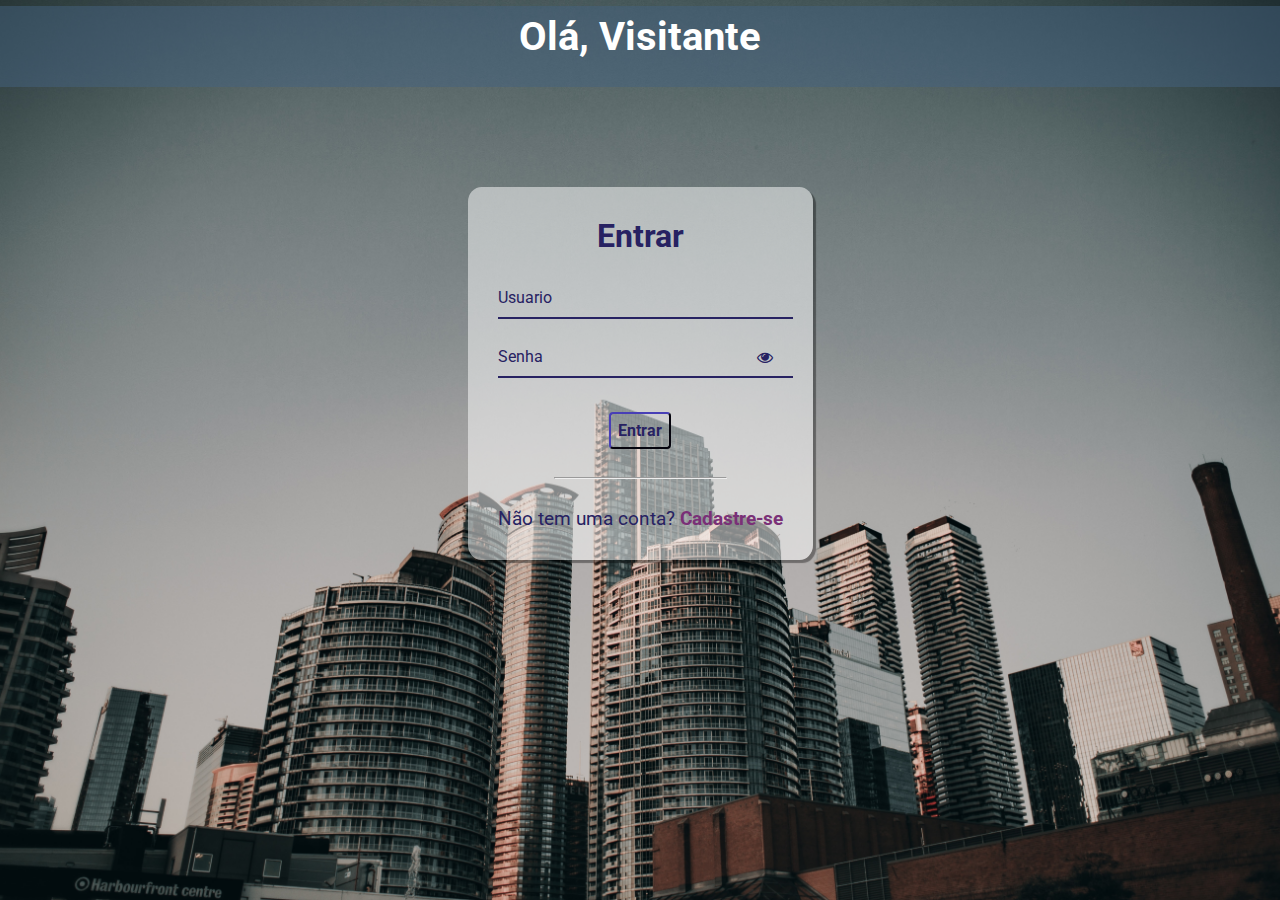
<file: nível 1/index.html>
<!DOCTYPE html>
<html lang="pt-br">
<head>
    <meta charset="UTF-8">
    <meta http-equiv="X-UA-Compatible" content="IE=edge">
    <meta name="viewport" content="width=device-width, initial-scale=1.0">
    <title>Cadastro Usuáro WEB</title>

    <link rel="stylesheet" href="css/style.css">
    <script src="js/index.js" defer></script>

    <link rel="preconnect" href="https://fonts.gstatic.com">
    <link href="https://fonts.googleapis.com/css2?family=Poppins:wght@400;600&display=swap" rel="stylesheet">

    <link rel="stylesheet" href="https://stackpath.bootstrapcdn.com/font-awesome/4.7.0/css/font-awesome.min.css">  

</head>
<body>
    <header>
        <h1>Olá, Visitante</h1>    
    </header>
        
        <body>
        
        <div class='container'>
          <div class='card'>
            <h1> Entrar </h1>
            
            <div id='msgError'></div>
            
            <div class='label-float'>
              <input type='text' id='usuario' paceholder='' required>
              <label id='userLabel' for='usuario'>Usuario</label>
            </div>
            
            <div class='label-float'>
              <input type='password' id='senha' paceholder='' required>
              <label id='senhaLabel' for='senha'>Senha</label>
              <i class="fa fa-eye" aria-hidden="true"></i>
            </div>
            
            <div class='justify-center'>
              <button onclick='entrar()'>Entrar</button>
            </div>
            
            <div class='justify-center'>
              <hr>
            </div>
            
            <p> Não tem uma conta?
              <a href='cadastro.html'> Cadastre-se </a>
            </p>
            
          </div>
          </div>
        </body>
</html>
</file>
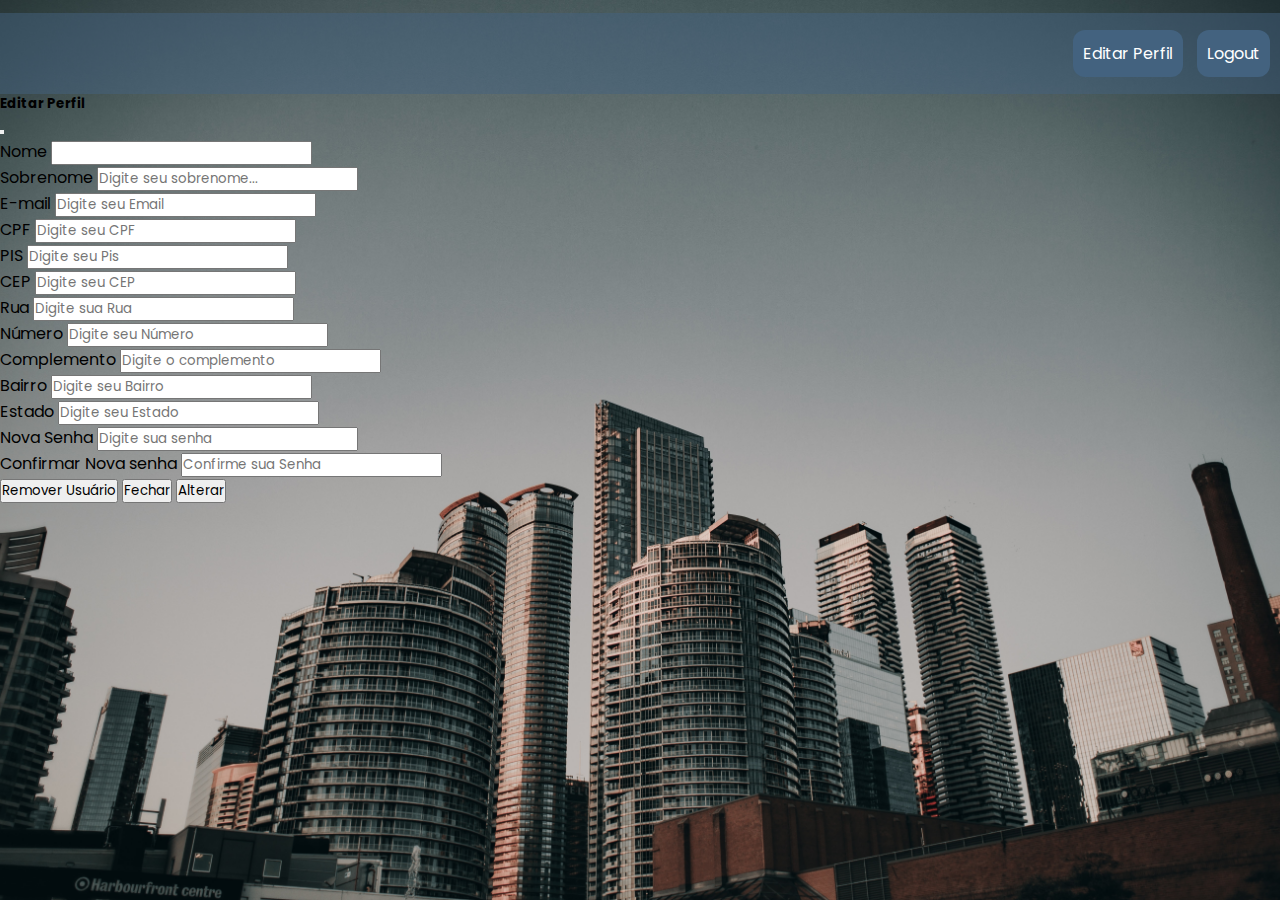
<file: nível 1/home.html>
<!DOCTYPE html>
<html lang="pt-br">
<head>
    <meta charset="UTF-8">
    <meta name="viewport" content="width=device-width, initial-scale=1.0">
    <title>Cadastro Usuário WEB</title>

    <link href="https://cdn.jsdelivr.net/npm/bootstrap@5.0.1/dist/css/bootstrap.min.css" rel="stylesheet" integrity="sha384-+0n0xVW2eSR5OomGNYDnhzAbDsOXxcvSN1TPprVMTNDbiYZCxYbOOl7+AMvyTG2x" crossorigin="anonymous">
    <link rel="stylesheet" href="css/home.css">

    <link href="https://fonts.googleapis.com/css2?family=Poppins:wght@400;600&display=swap" rel="stylesheet">
</head>
<body>
    <header>
            
        <div class="buttons">
            <h1 id="logado"></h1>
            <button id="btn-login" onclick="EditarRegistro()"data-bs-toggle="modal" data-bs-target="#editModal">Editar Perfil</button>
        
            <button id="btn-login" onclick="sair()">Logout</button>
        </div>
    </header>

    <!--Modal-->
    <div class="modal fade" id="editModal" tabindex="-1" aria-labelledby="editModalLabel" aria-hidden="true">
        <div class="modal-dialog modal-lg">
          <div class="modal-content">
            <div class="modal-header">
              <h5 class="modal-title" id="editModalLabel">Editar Perfil</h5>
              <button type="button" class="btn-close" data-bs-dismiss="modal" aria-label="Close"></button>
            </div>
            
            <div class="modal-body">
              <div class="row">
                <div class="col-md-6">
                    <div class="form-group">
                        <label for="">Nome</label>
                        <input id="txtNome" type="text" class="form-control" placeholder="">
                    </div>
                </div>
                <div class="col-md-6">
                    <div class="form-group">
                        <label for="">Sobrenome</label>
                        <input id="txtSobrenome"type="text" class="form-control" placeholder="Digite seu sobrenome...">
                    </div>
                </div>
              </div>

              <div class="row">
                  <div class="col-md-12">
                      <div class="form-group">
                          <label for="">E-mail</label>
                          <input id="txtEmail"type="email" class="form-control" placeholder="Digite seu Email">
                      </div>
                  </div>
              </div>

              <div class="row">
                  <div class="col-md-6">
                      <div class="form-group">
                          <label for="">CPF</label>
                          <input id="txtCpf"type="text" class="form-control" placeholder="Digite seu CPF">
                      </div>
                  </div>
                  <div class="col-md-6">
                      <div class="form-group">
                          <label for="">PIS</label>
                          <input id="txtPis" type="text" class="form-control" placeholder="Digite seu Pis">
                      </div>
                  </div>
              </div>

              <div class="row">
                  <div class="col-md-6">
                      <div class="form-group">
                          <label for="">CEP</label>
                          <input id="txtCep"type="text" class="form-control" placeholder="Digite seu CEP">
                      </div>
                  </div>
                  <div class="col-md-6">
                      <div class="form-group">
                          <label for="">Rua</label>
                          <input id="txtRua" type="text" class="form-control" placeholder="Digite sua Rua">
                      </div>
                  </div>
              </div>

              <div class="row">
                  <div class="col-md-6">
                      <div class="form-group">
                          <label for="">Número</label>
                          <input id="txtNum"type="text" class="form-control" placeholder="Digite seu Número">
                      </div>
                  </div>
                  <div class="col-md-6">
                      <div class="form-group">
                          <label for="">Complemento</label>
                          <input id="txtComp" type="text" class="form-control" placeholder="Digite o complemento">
                      </div>
                  </div>
              </div>

              <div class="row">
                  <div class="col-md-6">
                      <div class="form-group">
                          <label for="">Bairro</label>
                          <input id="txtBairro"type="text" class="form-control" placeholder="Digite seu Bairro">
                      </div>
                  </div>
                  <div class="col-md-6">
                      <div class="form-group">
                          <label for="">Estado</label>
                          <input id="txtEst" type="text" class="form-control" placeholder="Digite seu Estado">
                      </div>
                  </div>
              </div>

              <div class="row">
                  <div class="col-md-6">
                      <div class="form-group">
                          <label for=""> Nova Senha</label>
                          <input id="txtSenha"type="password" class="form-control" placeholder="Digite sua senha">
                      </div>
                  </div>
                  <div class="col-md-6">
                      <div class="form-group">
                          <label for="">Confirmar Nova senha</label>
                          <input id="txtsenha" type="password" class="form-control" placeholder="Confirme sua Senha">
                      </div>
                  </div>
              </div>
            </div>

            <div class="modal-footer"><button id="btnSalvar" type="button" class="btn btn-danger" onclick="remover()">Remover Usuário</button>
              <button type="button" class="btn btn-secondary" data-bs-dismiss="modal">Fechar</button>
              <button id="btnSalvar" type="button" class="btn btn-primary" onclick="EditaRegistro()">Alterar</button>
            </div>
          </div>
        </div>
      </div>

      
    <script src="https://cdn.jsdelivr.net/npm/bootstrap@5.0.1/dist/js/bootstrap.bundle.min.js" integrity="sha384-gtEjrD/SeCtmISkJkNUaaKMoLD0//ElJ19smozuHV6z3Iehds+3Ulb9Bn9Plx0x4" crossorigin="anonymous"></script>
    <script src="js/home.js"></script>
</body>
</html>
</file>
<file: nível 1/css/style.css>
@import url('https://fonts.googleapis.com/css2?family=Roboto:ital,wght@0,100;0,300;0,400;0,500;0,700;0,900;1,100;1,300;1,400;1,500;1,700;1,900&display=swap');

* {
  margin: 0;
  padding: 0;
  font-family: 'Roboto', sans-serif;
}

body {
  background-image: url(../img/background.jpg);
  background-attachment: fixed;
  background-image: url('../img/background.jpg');
  background-size: cover;
  background-position-y: -200px;
  background-position: center;
  
}

header {
    margin-top: .5%;
    min-height: 9vh;
    display: flex;
    align-items: center;
    justify-content: center;
    background-color: rgba(67, 98, 127, 0.5);
}

header h1 {
    font-size: 2.5rem;
    color: white;
}


.container {
  display: flex;
  justify-content: center;
  width: 100%;
  margin-top: 100px;
}

.card {
  background-color: #ffffff80;
  padding: 30px;
  border-radius: 4%;
  box-shadow: 3px 3px 1px 0px #00000060
}

h1{
  text-align: center;
  margin-bottom: 20px;
  color: #272262
}

.label-float input{
  width: 100%;
  padding: 5px 5px;
  display: inline-block;
  border: 0;
  border-bottom: 2px solid #272262;
  background-color: transparent;
  outline: none;
  min-width: 180px;
  font-size: 16px;
  transition: all .3s ease-out;
  border-radius: 0;
  
}

.label-float{
  position: relative;
  padding-top: 13px;
  margin-top: 5%;
  margin-bottom: 5%;
}

.label-float input:focus{
  border-bottom: 2px solid #4038a0;
}

.label-float label{
  color: #272262;
  pointer-events: none;
  position: absolute;
  top: 0;
  left: 0;
  margin-top: 13px;
  transition: all .3s ease-out;
}

.label-float input:focus + label,
.label-float input:valid + label{
  font-size: 13px;
  margin-top: 0;
  color: #4038a0
}

button{
  background-color: transparent;
  border-color: #272262;
  color: #272262;
  padding: 7px;
  font-weight: bold;
  font-size: 12pt;
  margin-top: 20px;
  border-radius: 4px;
  cursor: pointer;
  outline: none;
  transition: all .4s ease-out;
}

button:hover{
  background-color: #272262;
  color: #fff;
}

.justify-center{
  display: flex;
  justify-content: center;
}

hr{
  margin-top: 10%;
  margin-bottom: 10%;
  width: 60%;
}

p{
  color: #272262;
  font-size: 14pt;
  text-align: center;
}

a{
  color: #7a3077;
  font-weight: bold;
  text-decoration: none;
  transition: all .3s ease-out;
}

a:hover{
  color: #272262;
}

.fa-eye{
  position: absolute;
  top: 15px;
  right: 10px;
  cursor: pointer;
  color: #272262;
}

 #msgError{
  text-align: center;
  color: #ff0000;
  background-color: #ffbbbb;
  padding: 10px;
  border-radius: 4px;
  display: none;
}

@media only screen and (max-device-width: 900px) {
 
  header {
      margin-top: 3rem;
  }

  body {
      background-attachment: fixed;
      background-repeat: no-repeat; background-size: cover;
      background-position-y: 0px;
  }
  
  .container {
    display: flex;
    justify-content: center;
    width: 90%;
    margin: 1rem;
  }
}
</file>
<file: nível 1/css/home.css>
@import url('https://fonts.googleapis.com/css2?family=Roboto:ital,wght@0,100;0,300;0,400;0,500;0,700;0,900;1,100;1,300;1,400;1,500;1,700;1,900&display=swap');

*{
    padding: 0;
    margin: 0;
    box-sizing: border-box;
    font-family: 'Poppins', sans-serif;
    text-decoration: none;
    color: black;
}

body {
    padding-top: 5vh; /* -- 5% da tela--*/
    padding-bottom: 1vh; /* -- 5% da tela--*/
    background-attachment: fixed;
    background-image: url('../img/background.jpg');
    background-size: cover;
    background-position-y: -200px;
    background-position: center;
}
header {
    margin-top: -2.5%;
    min-height: 9vh;
    display: flex;
    align-items: center;
    justify-content: flex-end;
    background-color: rgba(67, 98, 127, 0.5);
}

header h1 {
    font-size: 2.5rem;
    color: white;
    margin-right: 2%;
}

#btn-login {
    margin-right: 10px;
    border: 0;
    outline: 0;
    padding: 11px 10px;
    vertical-align: middle; 
    background:#43627f;
    color: #FFF;
    border-radius:12px; 
    font-size: 1rem; 
    cursor: pointer;
    transition:  0.3s ease-in-out;
    
}

@media only screen and (max-device-width: 900px) {
 
    header {
        flex-direction: row;
        justify-content: space-around;

    }

    .buttons {
        
        flex-direction: row;
        width: 70%;
    }

    body {
        background-attachment: fixed;
        background-repeat: no-repeat; background-size: cover;
        background-position-y: 0px;
    }
}
</file>
